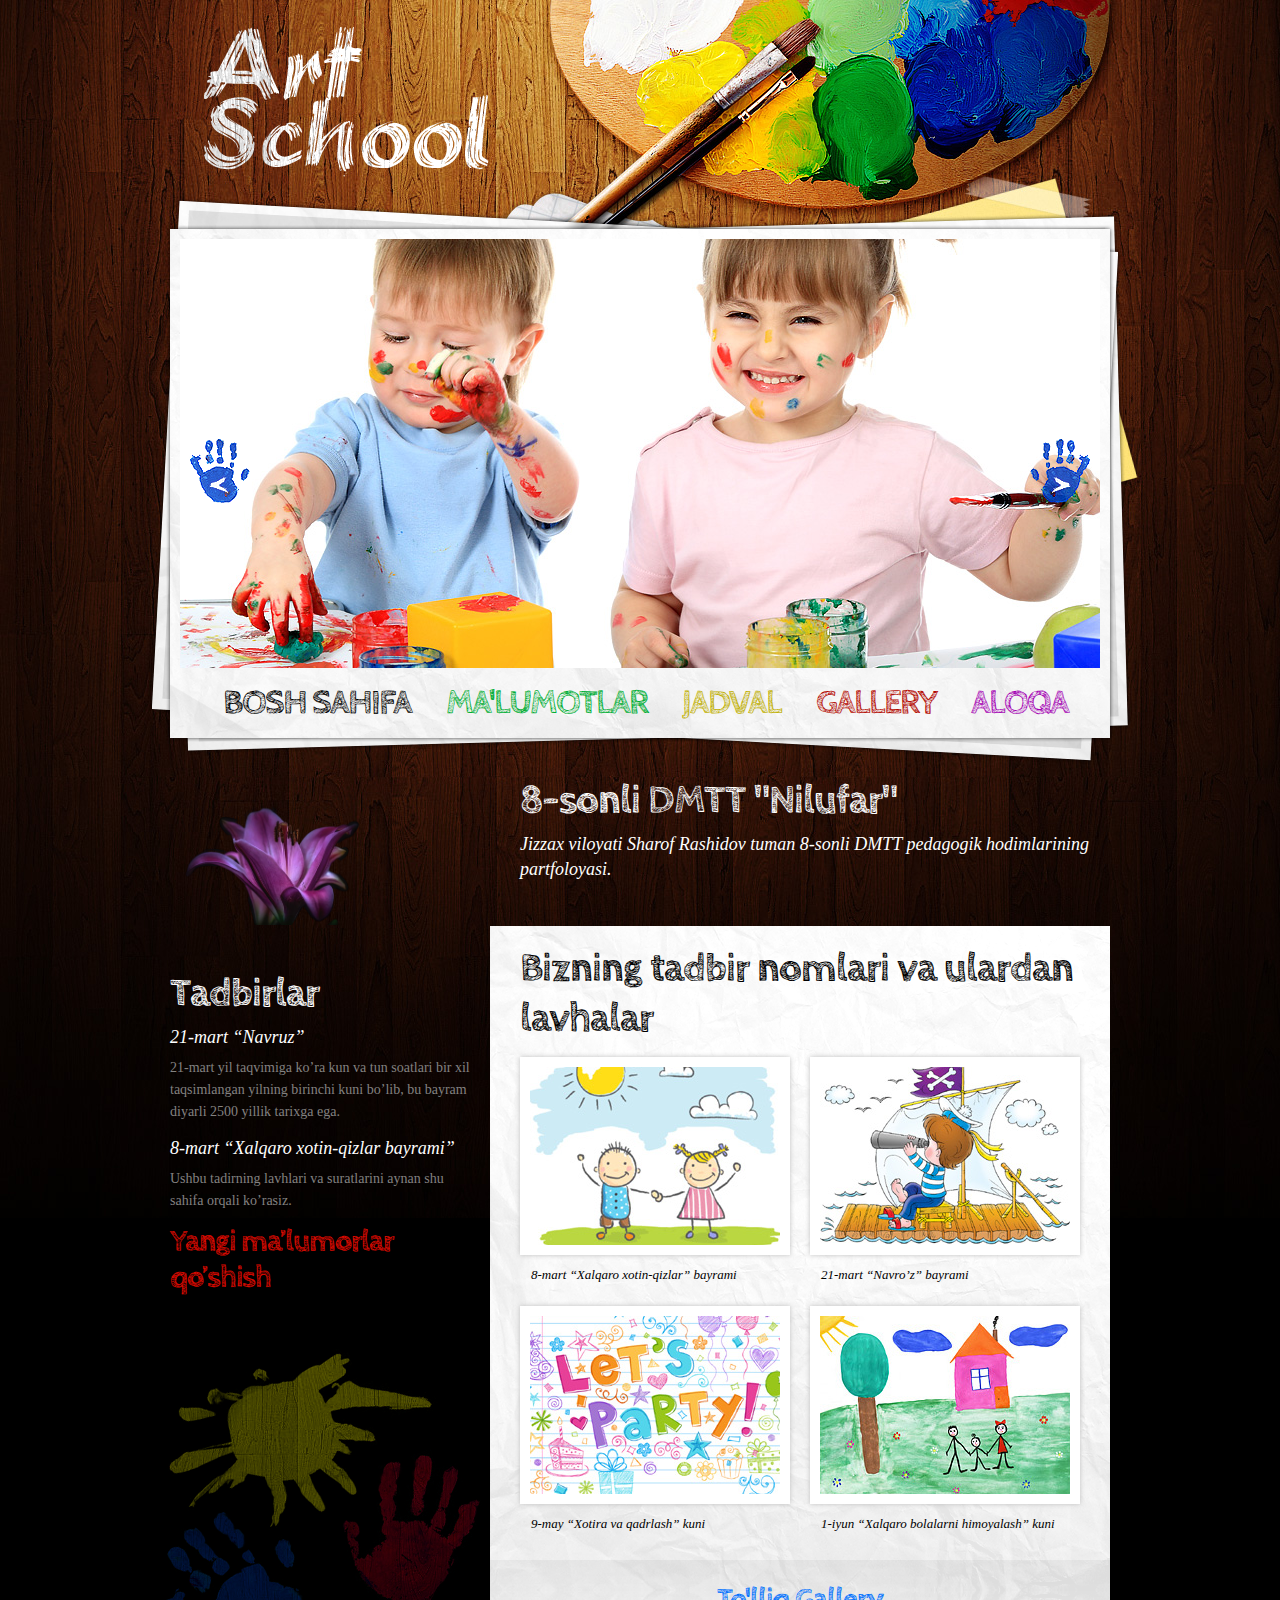
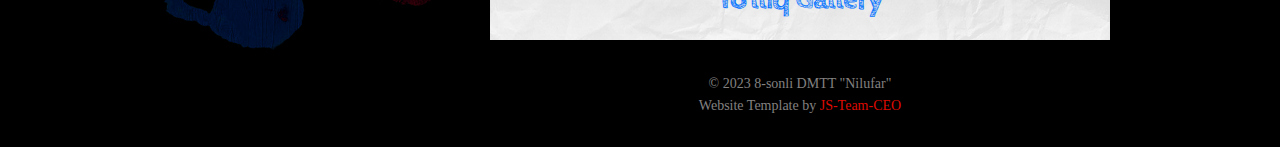
<file: index.html>
<!DOCTYPE html>
<html lang="en">
<head>
<title>Art School</title>
<meta charset="utf-8">
<link rel="stylesheet" type="text/css" media="screen" href="css/reset.css">
<link rel="stylesheet" type="text/css" media="screen" href="css/style.css">
<link rel="stylesheet" type="text/css" media="screen" href="css/grid_12.css">
<link rel="stylesheet" type="text/css" media="screen" href="css/slider.css">
<link href='http://fonts.googleapis.com/css?family=Cabin+Sketch:400,700' rel='stylesheet' type='text/css'>
<script src="js/jquery-1.7.min.js"></script>
<script src="js/jquery.easing.1.3.js"></script>
<script src="js/tms-0.4.1.js"></script>
<script>
$(document)
    .ready(function () {
    $('.slider')
        ._TMS({
        show: 0,
        pauseOnHover: true,
        prevBu: '.prev',
        nextBu: '.next',
        playBu: false,
        duration: 800,
        preset: 'fade',
        pagination: true,
        pagNums: false,
        slideshow: 7000,
        numStatus: false,
        banners: false,
        waitBannerAnimation: false,
        progressBar: false
    })
});
</script>
<!--[if lt IE 9]>
<script src="js/html5.js"></script>
<link rel="stylesheet" type="text/css" media="screen" href="css/ie.css">
<![endif]-->
</head>
<body>
<div class="main">
  <!--==============================header=================================-->
  <header>
    <h1><a href="index.html"><img src="images/logo.png" alt=""></a></h1>
    <nav>
      <div id="slide">
        <div class="slider">
          <ul class="items">
            <li><img src="images/slider-1.jpg" alt=""></li>
            <li><img src="images/slider-2.jpg" alt=""></li>
            <li><img src="images/slider-3.jpg" alt=""></li>
          </ul>
        </div>
        <a href="#" class="prev"></a><a href="#" class="next"></a> </div>
      <ul class="menu">
        <li class="current"><a href="index.html" class="clr-1">Bosh sahifa</a></li>
        <li><a href="about.html" class="clr-2">Ma'lumotlar</a></li>
        <li><a href="schedule.html" class="clr-3">Jadval</a></li>
        <li><a href="gallery.html" class="clr-4">Gallery</a></li>
        <li><a href="contacts.html" class="clr-5">Aloqa</a></li>
      </ul>
    </nav>
  </header>
  <!--==============================content================================-->
  <section id="content">
    <div class="container_12">
      <div class="grid_4 bot-1">
        <div class="art"></div>
        <h2 class="top-1 p2">Tadbirlar</h2>
        <p class="text-1 p3">21-mart “Navruz” </p>
        <p>21-mart yil taqvimiga ko’ra kun va tun soatlari bir xil taqsimlangan yilning birinchi kuni bo’lib, bu bayram diyarli 2500 yillik tarixga ega. <br>
         </p>
        <p class="text-1 top-2 p3">8-mart “Xalqaro xotin-qizlar bayrami”</p>
        <p>Ushbu tadirning lavhlari va suratlarini aynan shu sahifa orqali ko’rasiz. <br>
          </p>
        <a href="#" class="link-1 top-3">Yangi ma’lumorlar qo’shish  </a> </div>
      <div class="grid_8">
        <div class="pad-1">
          <h2 class="p2">8-sonli DMTT "Nilufar"</h2>
          <p class="text-1">Jizzax viloyati Sharof Rashidov tuman 8-sonli DMTT pedagogik hodimlarining partfoloyasi.</p>
        </div>
        <div class="block-1">
          <div class="block-1-shadow">
            <h2 class="clr-6 p4">Bizning tadbir nomlari va ulardan lavhalar</h2>
            <div class="box-1"> <a href="#" class="img-border"><img src="images/img1.jpg" alt=""></a>
              <p class="text-2">8-mart “Xalqaro xotin-qizlar” bayrami</p>
            </div>
            <div class="box-1 last"> <a href="#" class="img-border"><img src="images/img2.jpg" alt=""></a>
              <p class="text-2">21-mart “Navro’z” bayrami</p>
            </div>
            <div class="clear p5"></div>
            <div class="box-1"> <a href="#" class="img-border"><img src="images/img3.jpg" alt=""></a>
              <p class="text-2">9-may “Xotira va qadrlash” kuni</p>
            </div>
            <div class="box-1 last"> <a href="#" class="img-border"><img src="images/img4.jpg" alt=""></a>
              <p class="text-2">1-iyun “Xalqaro bolalarni himoyalash” kuni</p>
            </div>
            <div class="clear"></div>
            <div class="pad-2"> <a href="#" class="link-2">To'lliq Gallery</a> </div>
          </div>
        </div>
        <!--==============================footer=================================-->
        <footer>
          <p>© 2023 8-sonli DMTT "Nilufar"</p>
          <p>Website Template by <a target="_blank" href="https://t.me/TheEnd_04" class="link">JS-Team-CEO</a></p>
        </footer>
      </div>
      <div class="clear"></div>
    </div>
  </section>
</div>
</body>
</html>
</file>
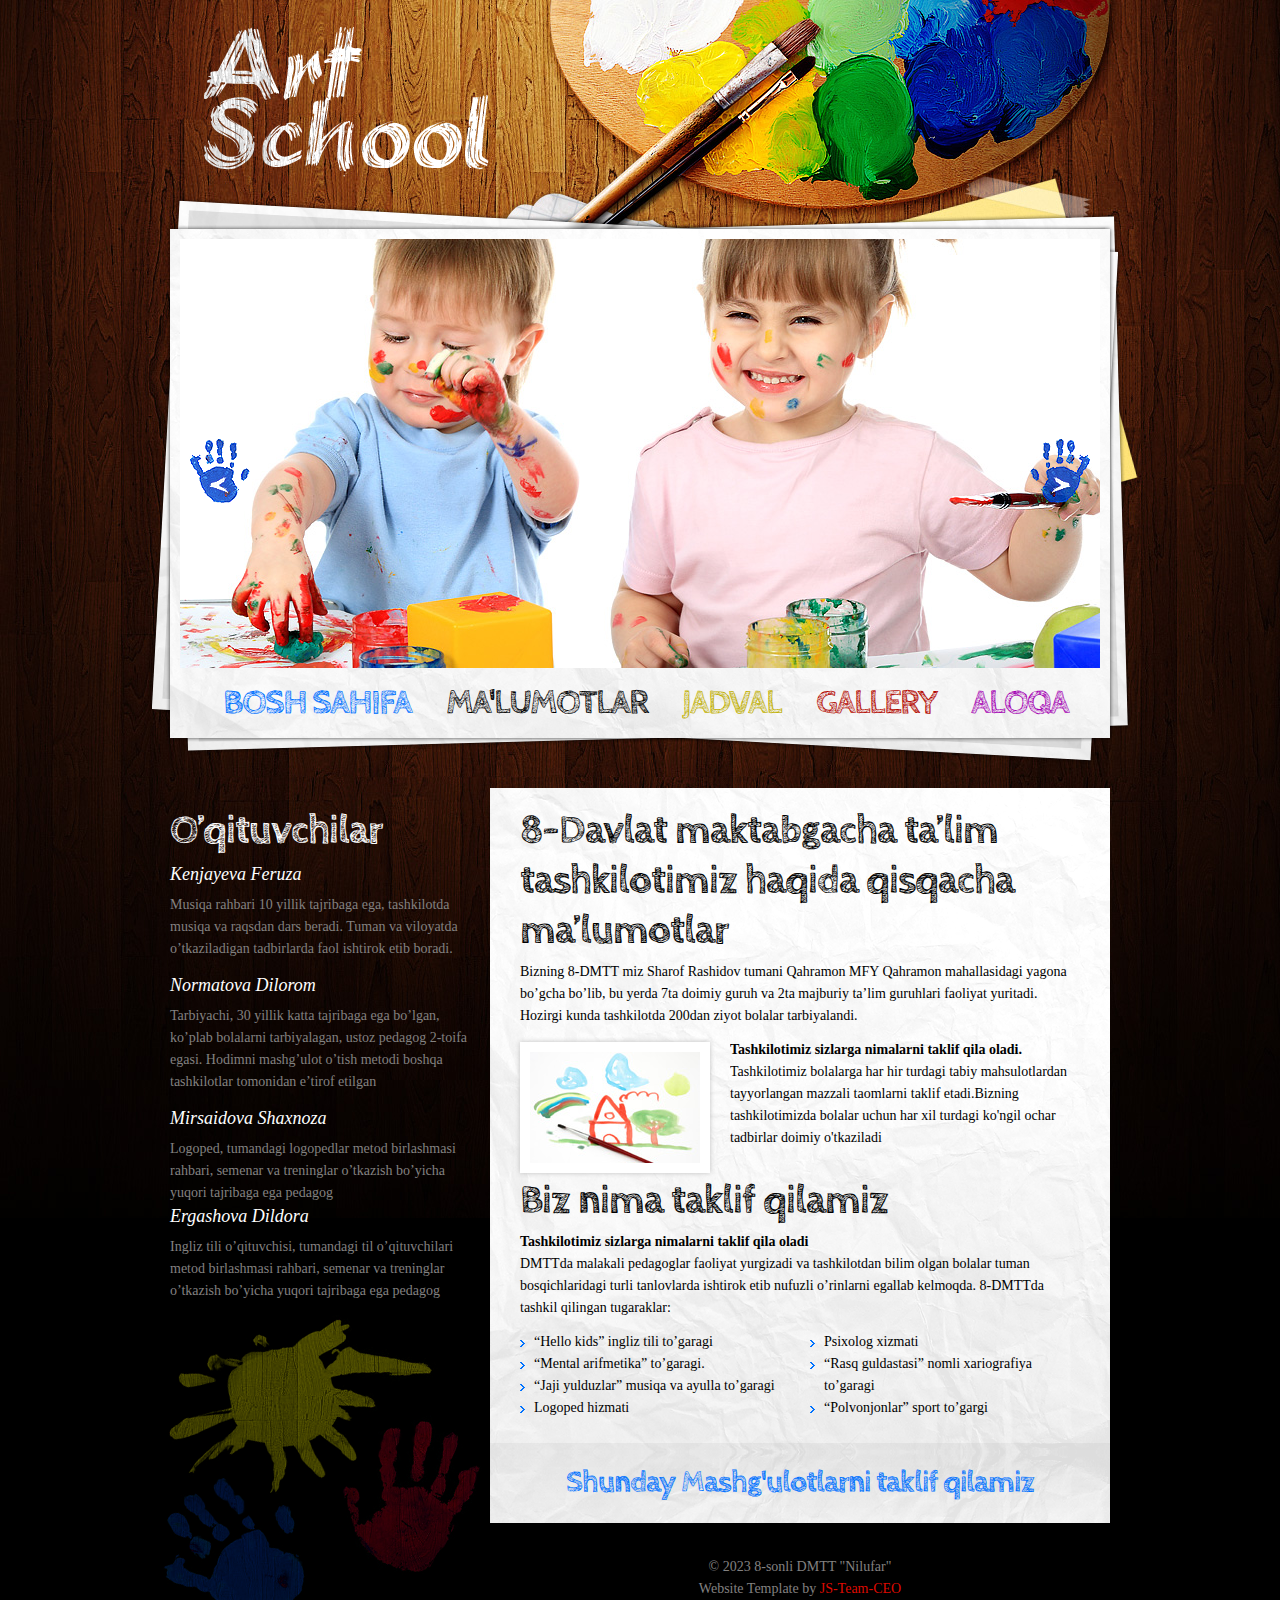
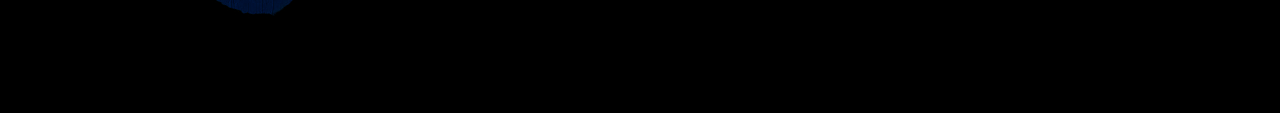
<file: about.html>
<!DOCTYPE html>
<html lang="en">
<head>
<title>Art School | About</title>
<meta charset="utf-8">
<link rel="stylesheet" type="text/css" media="screen" href="css/reset.css">
<link rel="stylesheet" type="text/css" media="screen" href="css/style.css">
<link rel="stylesheet" type="text/css" media="screen" href="css/grid_12.css">
<link rel="stylesheet" type="text/css" media="screen" href="css/slider.css">
<link href='http://fonts.googleapis.com/css?family=Cabin+Sketch:400,700' rel='stylesheet' type='text/css'>
<script src="js/jquery-1.7.min.js"></script>
<script src="js/jquery.easing.1.3.js"></script>
<script src="js/tms-0.4.1.js"></script>
<script>
$(document)
    .ready(function () {
    $('.slider')
        ._TMS({
        show: 0,
        pauseOnHover: true,
        prevBu: '.prev',
        nextBu: '.next',
        playBu: false,
        duration: 800,
        preset: 'fade',
        pagination: true,
        pagNums: false,
        slideshow: 7000,
        numStatus: false,
        banners: false,
        waitBannerAnimation: false,
        progressBar: false
    })
});
</script>
<!--[if lt IE 9]>
<script src="js/html5.js"></script>
<link rel="stylesheet" type="text/css" media="screen" href="css/ie.css">
<![endif]-->
</head>
<body>
<div class="main">
  <!--==============================header=================================-->
  <header>
    <h1><a href="index.html"><img src="images/logo.png" alt=""></a></h1>
    <nav>
      <div id="slide">
        <div class="slider">
          <ul class="items">
            <li><img src="images/slider-1.jpg" alt=""></li>
            <li><img src="images/slider-2.jpg" alt=""></li>
            <li><img src="images/slider-3.jpg" alt=""></li>
          </ul>
        </div>
        <a href="#" class="prev"></a><a href="#" class="next"></a> </div>
      <ul class="menu">
        <li><a href="index.html" class="clr-1">Bosh sahifa</a></li>
        <li class="current"><a href="about.html" class="clr-2">Ma'lumotlar</a></li>
        <li><a href="schedule.html" class="clr-3">Jadval</a></li>
        <li><a href="gallery.html" class="clr-4">Gallery</a></li>
        <li><a href="contacts.html" class="clr-5">Aloqa</a></li>
      </ul>
    </nav>
  </header>
  <!--==============================content================================-->
  <section id="content">
    <div class="container_12">
      <div class="grid_4 bot-1">
        <h2 class="top-6 p2">O’qituvchilar</h2>
        <p class="text-1 p3">Kenjayeva Feruza</p>
        <p>Musiqa rahbari 10 yillik tajribaga ega, tashkilotda musiqa va raqsdan dars beradi. Tuman va viloyatda o’tkaziladigan tadbirlarda faol ishtirok etib boradi. </p>
        <p class="text-1 top-2 p3">Normatova Dilorom</p>
        <p>Tarbiyachi, 30 yillik katta tajribaga ega bo’lgan, ko’plab bolalarni tarbiyalagan, ustoz pedagog 2-toifa egasi. Hodimni mashg’ulot o’tish metodi boshqa tashkilotlar tomonidan e’tirof etilgan </p>
        <p class="text-1 top-2 p3">Mirsaidova Shaxnoza </p>
        <p>Logoped, tumandagi logopedlar metod birlashmasi rahbari, semenar va treninglar o’tkazish bo’yicha yuqori tajribaga ega pedagog </p>
        <p class="text-1 p3">Ergashova Dildora</p>
        <p>Ingliz tili o’qituvchisi,  tumandagi til o’qituvchilari metod birlashmasi rahbari, semenar va treninglar o’tkazish bo’yicha yuqori tajribaga ega pedagog</p>
      </div>
      <div class="grid_8">
        <div class="block-1 top-5">
          <div class="block-1-shadow">
            <h2 class="clr-6 p6">8-Davlat maktabgacha ta’lim tashkilotimiz haqida qisqacha ma’lumotlar </h2>
            <p class="clr-6"><strong> </strong></p>
            <p class="clr-6">Bizning 8-DMTT miz Sharof Rashidov tumani Qahramon MFY Qahramon mahallasidagi yagona bo’gcha bo’lib, bu yerda 7ta doimiy guruh va 2ta majburiy ta’lim guruhlari faoliyat yuritadi. Hozirgi kunda tashkilotda 200dan ziyot bolalar tarbiyalandi.</p>
            <div class="pad-3"> <img src="images/page2-img1.jpg" alt="" class="img-border img-indent">
              <div class="extra-wrap clr-6">
                <p><strong>Tashkilotimiz sizlarga nimalarni taklif qila oladi.</strong></p>
                <p>Tashkilotimiz bolalarga har hir turdagi tabiy mahsulotlardan tayyorlangan mazzali taomlarni taklif etadi.Bizning tashkilotimizda bolalar uchun har xil turdagi ko'ngil ochar tadbirlar doimiy o'tkaziladi </p>
              </div>
            </div>
            <h2 class="clr-6 p6">Biz nima taklif qilamiz</h2>
            <p class="clr-6"><strong>Tashkilotimiz sizlarga nimalarni taklif qila oladi</strong></p>
            <p class="clr-6">DMTTda malakali pedagoglar faoliyat yurgizadi va tashkilotdan bilim olgan bolalar tuman bosqichlaridagi turli tanlovlarda ishtirok etib nufuzli o’rinlarni egallab kelmoqda. 8-DMTTda tashkil qilingan tugaraklar:</p>
            <div class="lists">
              <ul class="list-2">
                <li><a href="#">	“Hello kids” ingliz tili to’garagi</a></li>
                <li><a href="#">	“Mental arifmetika” to’garagi.</a></li>
                <li><a href="#">	“Jaji yulduzlar” musiqa va ayulla to’garagi</a></li>
                <li><a href="#">Logoped hizmati</a></li>
              </ul>
              <ul class="list-2 last">
                <li><a href="#">Psixolog xizmati</a></li>
                <li><a href="#">“Rasq guldastasi” nomli xariografiya to’garagi</a></li>
                <li><a href="#">	“Polvonjonlar” sport to’gargi</a></li>

              </ul>
            </div>
            <div class="pad-2"> <a href="#" class="link-2">Shunday Mashg'ulotlarni taklif qilamiz</a> </div>
          </div>
        </div>
        <!--==============================footer=================================-->
        <footer>
          <p>© 2023 8-sonli DMTT "Nilufar"</p>
          <p>Website Template by <a target="_blank" href="https://t.me/TheEnd_04" class="link">JS-Team-CEO</a></p>
        </footer>
      </div>
      <div class="clear"></div>
    </div>
  </section>
</div>
</body>
</html>
</file>
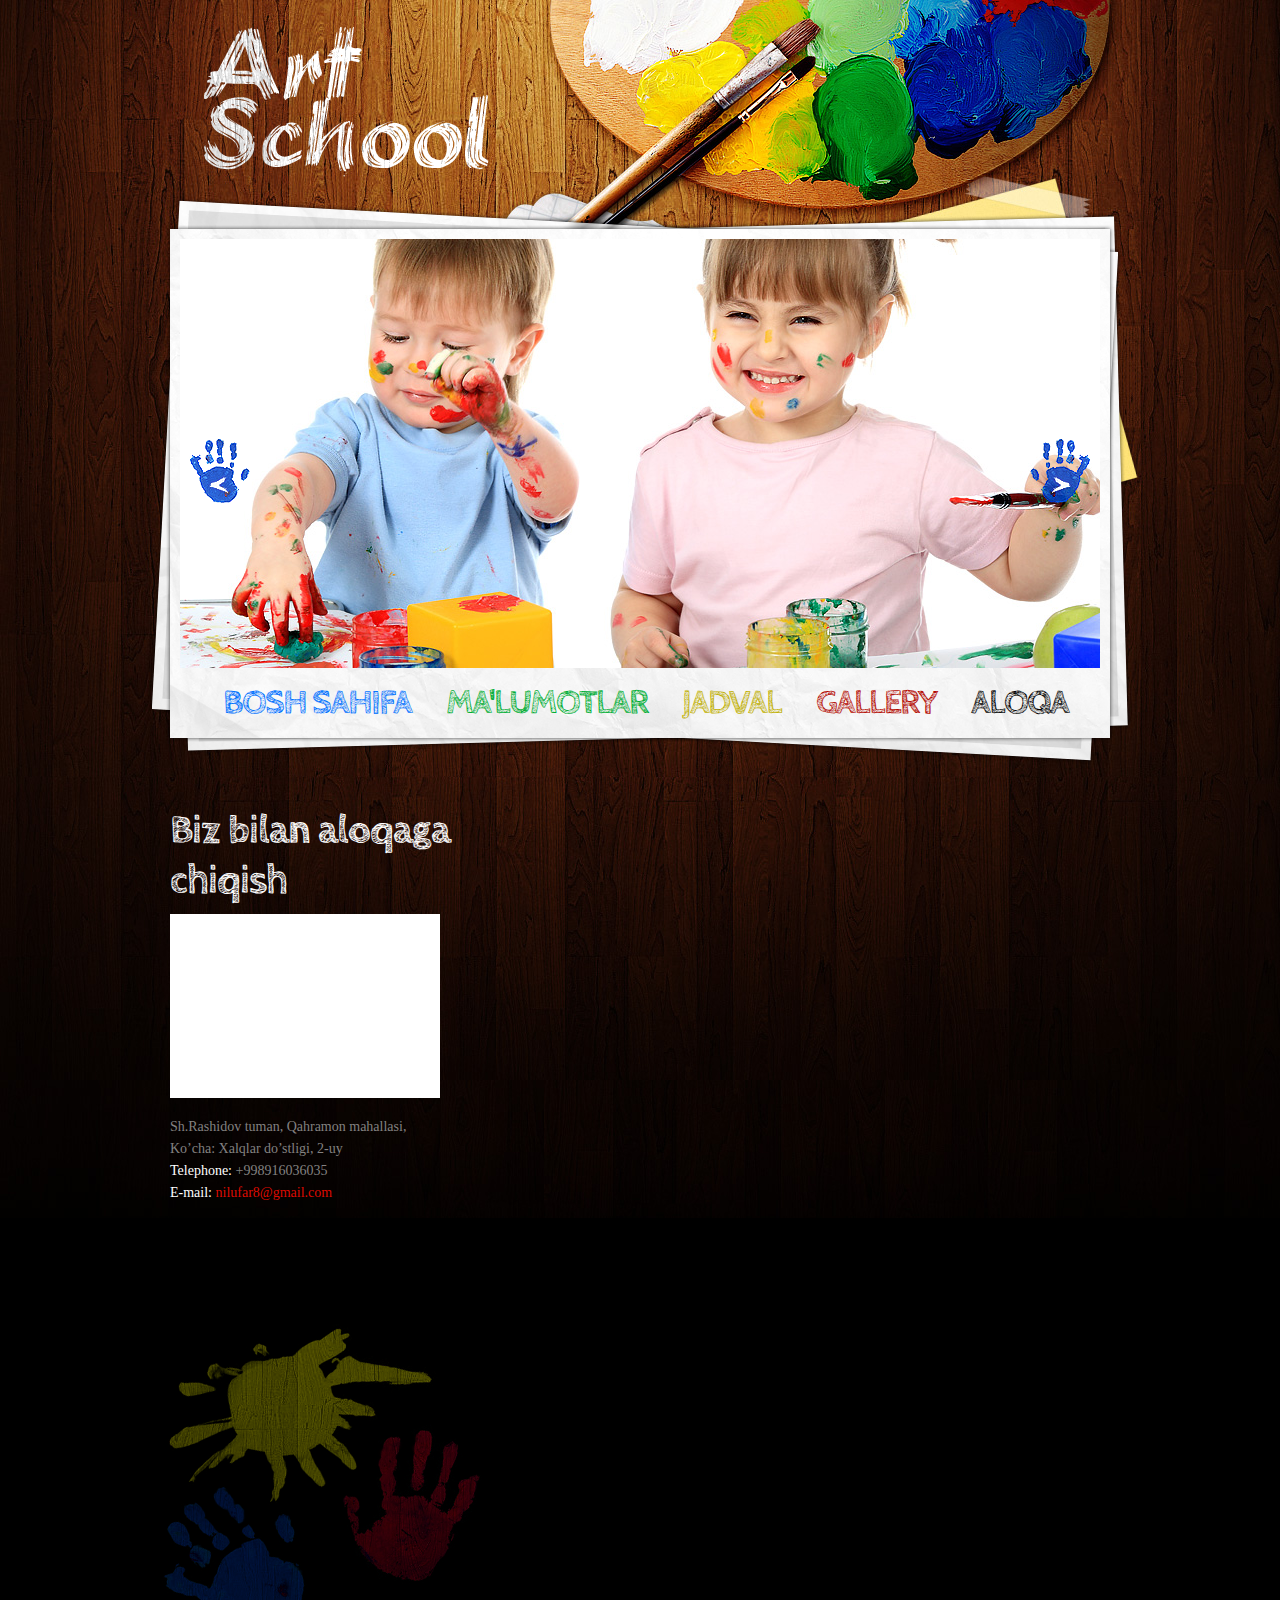
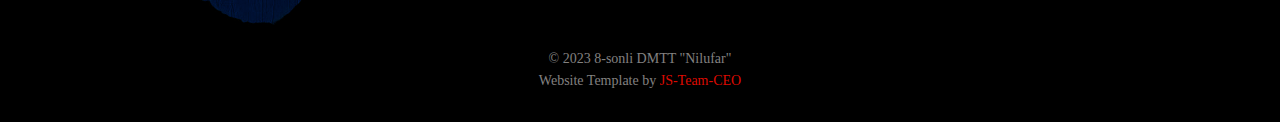
<file: contacts.html>
<!DOCTYPE html>
<html lang="en">
<head>
<title>Art School | Contacts</title>
<meta charset="utf-8">
<link rel="stylesheet" type="text/css" media="screen" href="css/reset.css">
<link rel="stylesheet" type="text/css" media="screen" href="css/style.css">
<link rel="stylesheet" type="text/css" media="screen" href="css/grid_12.css">
<link rel="stylesheet" type="text/css" media="screen" href="css/slider.css">
<link href='http://fonts.googleapis.com/css?family=Cabin+Sketch:400,700' rel='stylesheet' type='text/css'>
<script src="js/jquery-1.7.min.js"></script>
<script src="js/jquery.easing.1.3.js"></script>
<script src="js/tms-0.4.1.js"></script>
<script>
$(document)
    .ready(function () {
    $('.slider')
        ._TMS({
        show: 0,
        pauseOnHover: true,
        prevBu: '.prev',
        nextBu: '.next',
        playBu: false,
        duration: 800,
        preset: 'fade',
        pagination: true,
        pagNums: false,
        slideshow: 7000,
        numStatus: false,
        banners: false,
        waitBannerAnimation: false,
        progressBar: false
    })
});
</script>
<!--[if lt IE 9]>
<script src="js/html5.js"></script>
<link rel="stylesheet" type="text/css" media="screen" href="css/ie.css">
<![endif]-->
</head>
<body>
<div class="main">
  <!--==============================header=================================-->
  <header>
    <h1><a href="index.html"><img src="images/logo.png" alt=""></a></h1>
    <nav>
      <div id="slide">
        <div class="slider">
          <ul class="items">
            <li><img src="images/slider-1.jpg" alt=""></li>
            <li><img src="images/slider-2.jpg" alt=""></li>
            <li><img src="images/slider-3.jpg" alt=""></li>
          </ul>
        </div>
        <a href="#" class="prev"></a><a href="#" class="next"></a> </div>
      <ul class="menu">
        <li><a href="index.html" class="clr-1">Bosh sahifa</a></li>
        <li><a href="about.html" class="clr-2">Ma'lumotlar</a></li>
        <li><a href="schedule.html" class="clr-3">Jadval</a></li>
        <li><a href="gallery.html" class="clr-4">Gallery</a></li>
        <li class="current"><a href="contacts.html" class="clr-5">Aloqa</a></li>
      </ul>
    </nav>
  </header>
  <!--==============================content================================-->
  <section id="content">
    <div class="container_12">
      <div class="grid_4 bot-1">
        <h2 class="top-6">Biz bilan aloqaga chiqish</h2>
        <div class="map">
          <iframe src="https://www.google.com/maps/embed?pb=!1m13!1m8!1m3!1d6096.792705192438!2d67.86943515433181!3d40.17799196949341!3m2!1i1024!2i768!4f13.1!3m2!1m1!2zNDDCsDEwJzQ3LjUiTiA2N8KwNTInMDYuMSJF!5e0!3m2!1sru!2s!4v1677405890913!5m2!1sru!2s" width="600" height="450" style="border:0;" allowfullscreen="" loading="lazy" referrerpolicy="no-referrer-when-downgrade"></iframe>
        </div>
        <dl>
          <dt>Sh.Rashidov tuman, Qahramon mahallasi, <br>
            Ko’cha: Xalqlar do’stligi, 2-uy</dt>
          <dd><span>Telephone: </span>+998916036035</dd>
          <dd><span>E-mail: </span><a href="#" class="link"> nilufar8@gmail.com</a></dd>
        </dl>
      </div>
    
        <!--==============================footer=================================-->
        <footer>
          <p>© 2023 8-sonli DMTT "Nilufar"</p>
          <p>Website Template by <a target="_blank" href="https://t.me/TheEnd_04" class="link">JS-Team-CEO</a></p>
        </footer>
      </div>
      <div class="clear"></div>
    </div>
  </section>
</div>
</body>
</html>
</file>
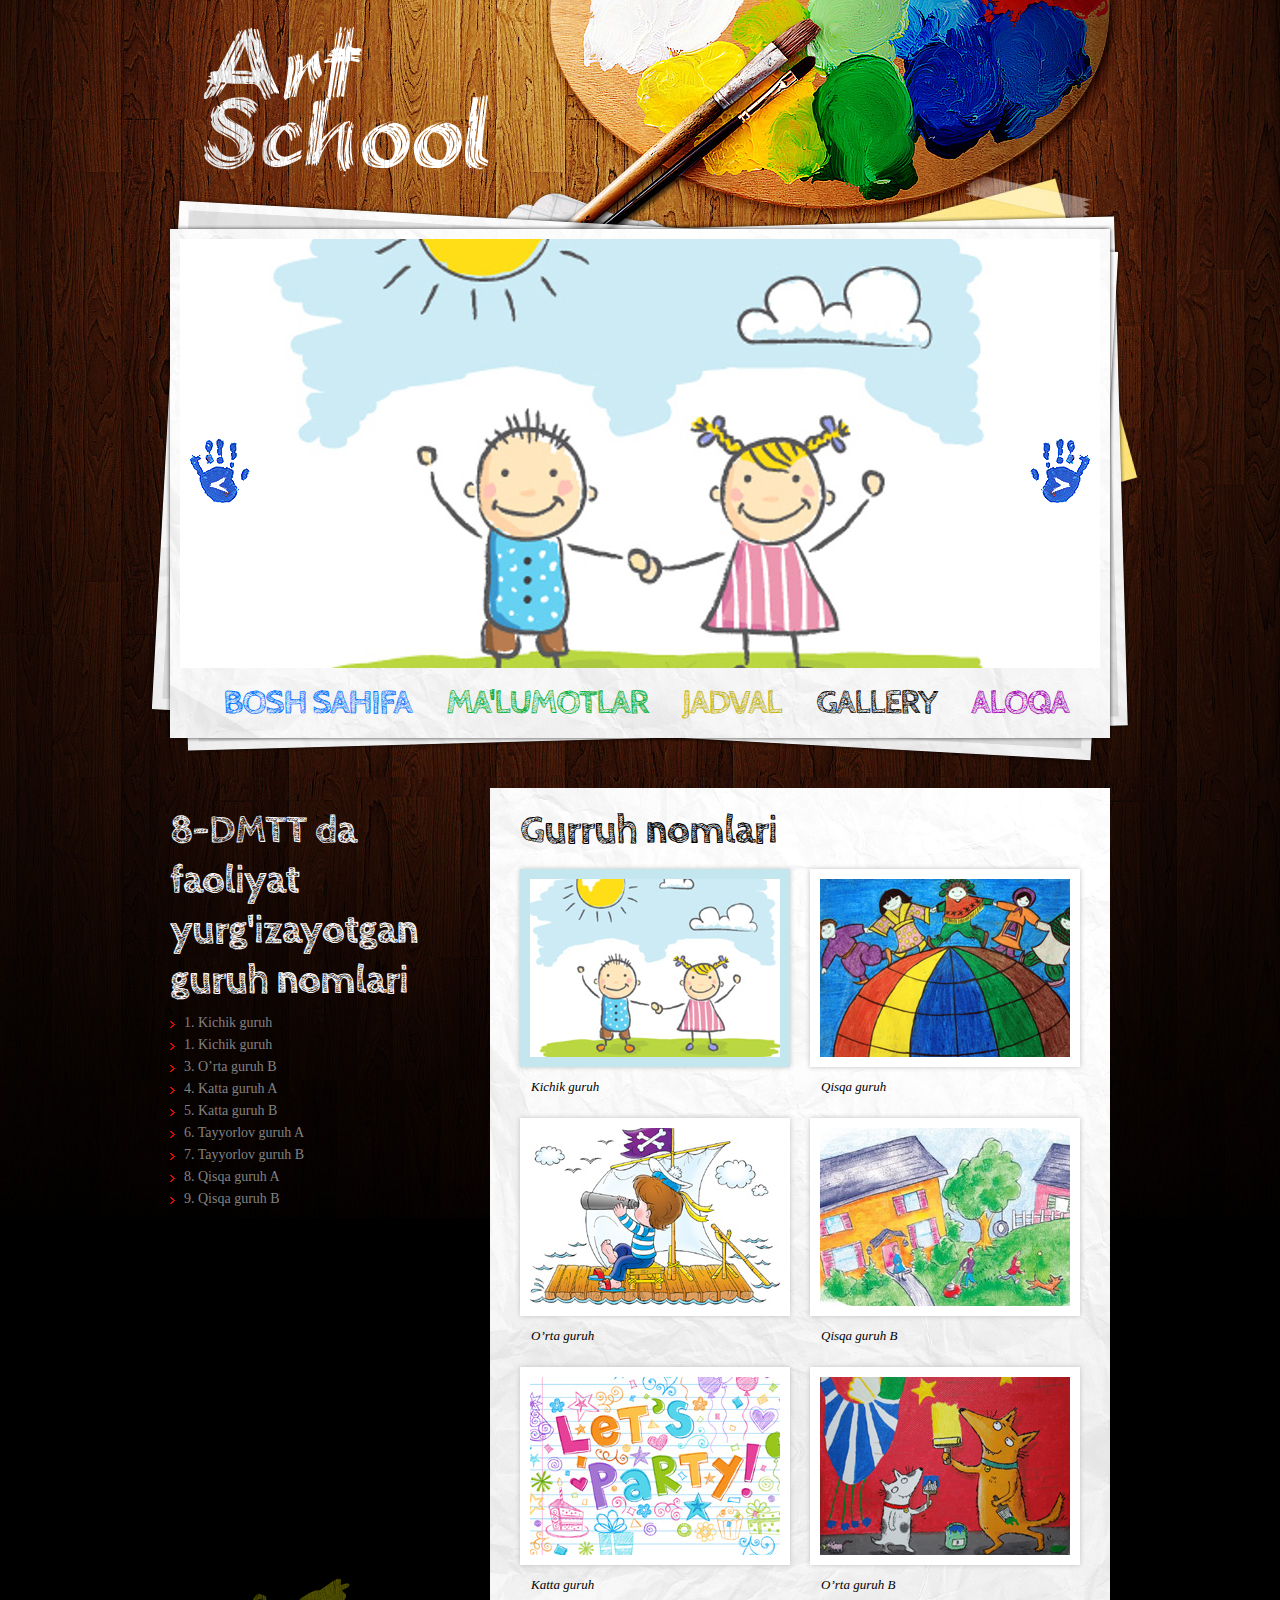
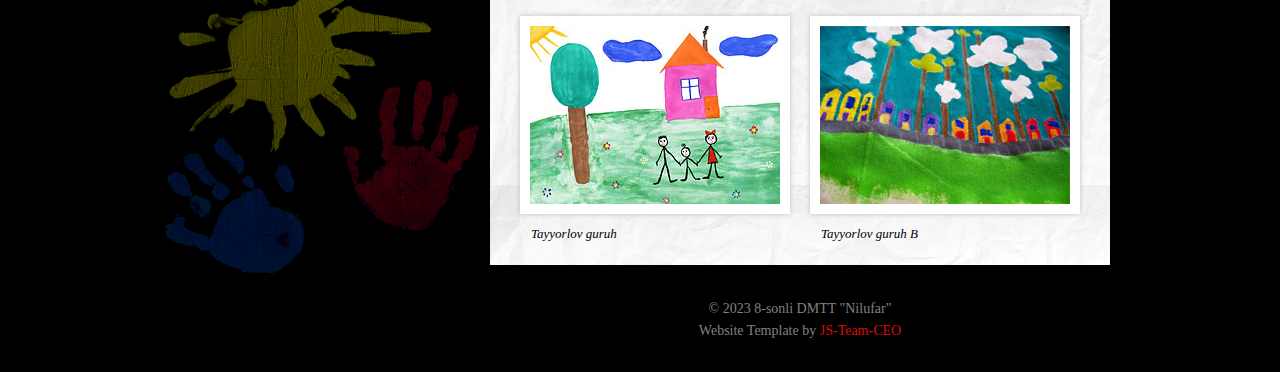
<file: gallery.html>
<!DOCTYPE html>
<html lang="en">
<head>
<title>Art School | Gallery</title>
<meta charset="utf-8">
<link rel="stylesheet" type="text/css" media="screen" href="css/reset.css">
<link rel="stylesheet" type="text/css" media="screen" href="css/style.css">
<link rel="stylesheet" type="text/css" media="screen" href="css/grid_12.css">
<link rel="stylesheet" type="text/css" media="screen" href="css/demo.css">
<link href='http://fonts.googleapis.com/css?family=Cabin+Sketch:400,700' rel='stylesheet' type='text/css'>
<script src="js/jquery-1.7.min.js"></script>
<script src="js/jquery.easing.1.3.js"></script>
<script src="js/uCarousel.js"></script>
<script src="js/tms-0.4.1.js"></script>
<script>
$(document)
    .ready(function () {
    $('.gallery')
        ._TMS({
        show: 0,
        pauseOnHover: true,
        prevBu: '.prev',
        nextBu: '.next',
        playBu: '.play',
        duration: 700,
        preset: 'fade',
        pagination: $('.img-pags')
            .uCarousel({
            show: 2,
            shift: 0,
            rows: 4
        }),
        pagNums: false,
        slideshow: 7000,
        numStatus: true,
        banners: false,
        waitBannerAnimation: false,
        progressBar: false
    })
})
</script>
<!--[if lt IE 9]>
<script src="js/html5.js"></script>
<link rel="stylesheet" type="text/css" media="screen" href="css/ie.css">
<![endif]-->
</head>
<body>
<div class="main">
  <!--==============================header=================================-->
  <header>
    <h1><a href="index.html"><img src="images/logo.png" alt=""></a></h1>
    <nav>
      <div id="slide">
        <div class="gallery">
          <ul class="items">
            <li><img src="images/gallery-big-1.jpg" alt=""></li>
            <li><img src="images/gallery-big-2.jpg" alt=""></li>
            <li><img src="images/gallery-big-3.jpg" alt=""></li>
            <li><img src="images/gallery-big-4.jpg" alt=""></li>
            <li><img src="images/gallery-big-5.jpg" alt=""></li>
            <li><img src="images/gallery-big-6.jpg" alt=""></li>
            <li><img src="images/gallery-big-7.jpg" alt=""></li>
            <li><img src="images/gallery-big-8.jpg" alt=""></li>
          </ul>
        </div>
        <a href="#" class="prev"></a><a href="#" class="next"></a> </div>
      <ul class="menu">
        <li><a href="index.html" class="clr-1">Bosh sahifa</a></li>
        <li><a href="about.html" class="clr-2">Ma'lumotlar</a></li>
        <li><a href="schedule.html" class="clr-3">Jadval</a></li>
        <li class="current"><a href="gallery.html" class="clr-4">Gallery</a></li>
        <li><a href="contacts.html" class="clr-5">Aloqa</a></li>
      </ul>
    </nav>
  </header>
  <!--==============================content================================-->
  <section id="content">
    <div class="container_12">
      <div class="grid_4 bot-1">
        <h2 class="top-6 p2"> 8-DMTT da faoliyat yurg'izayotgan guruh nomlari</h2>
        <ul class="list-1">
          <li><a href="#">1.	Kichik guruh</a></li>
          <li><a href="#">1.	Kichik guruh</a></li>
          <li><a href="#">3.	O’rta guruh B</a></li>
          <li><a href="#">4.	Katta guruh A</a></li>
          <li><a href="#">5.	Katta guruh B</a></li>
          <li><a href="#">6.	Tayyorlov guruh A</a></li>
          <li><a href="#">7.	Tayyorlov guruh B</a></li>
          <li><a href="#">8.	Qisqa guruh A</a></li>
          <li><a href="#">9.	Qisqa guruh B</a></li>

        </ul>
      </div>
      <div class="grid_8">
        <div class="block-1 top-5">
          <div class="block-1-shadow">
            <h2 class="clr-6 p4">Gurruh nomlari</h2>
            <div class="pag">
              <div class="img-pags">
                <ul>
                  <li><a href="#"><span><img src="images/gallery-1.jpg" alt="" class="img-border"> <strong class="text-2">Kichik guruh</strong></span></a></li>
                  <li><a href="#"><span><img src="images/gallery-2.jpg" alt="" class="img-border"> <strong class="text-2">O’rta guruh </strong></span></a></li>
                  <li><a href="#"><span><img src="images/gallery-3.jpg" alt="" class="img-border"> <strong class="text-2">Katta guruh </strong></span></a></li>
                  <li><a href="#"><span><img src="images/gallery-4.jpg" alt="" class="img-border"> <strong class="text-2">Tayyorlov guruh </strong></span></a></li>
                  <li><a href="#"><span><img src="images/gallery-5.jpg" alt="" class="img-border"> <strong class="text-2">Qisqa guruh</strong></span></a></li>
                  <li><a href="#"><span><img src="images/gallery-6.jpg" alt="" class="img-border"> <strong class="text-2">Qisqa guruh B</strong></span></a></li>
                  <li><a href="#"><span><img src="images/gallery-7.jpg" alt="" class="img-border"> <strong class="text-2">O’rta guruh B</strong></span></a></li>
                  <li><a href="#"><span><img src="images/gallery-8.jpg" alt="" class="img-border"> <strong class="text-2">Tayyorlov guruh B</strong></span></a></li>
                </ul>
              </div>
            </div>
            <div class="clear"></div>
            <!-- <div class="pad-2"> <a href="#" class="link-2">Full Gallery</a> </div> -->
          </div>
        </div>
        <!--==============================footer=================================-->
        <footer>
          <p>© 2023 8-sonli DMTT "Nilufar"</p>
          <p>Website Template by <a target="_blank" href="https://t.me/TheEnd_04" class="link">JS-Team-CEO</a></p>
        </footer>
      </div>
      <div class="clear"></div>
    </div>
  </section>
</div>
</body>
</html>
</file>
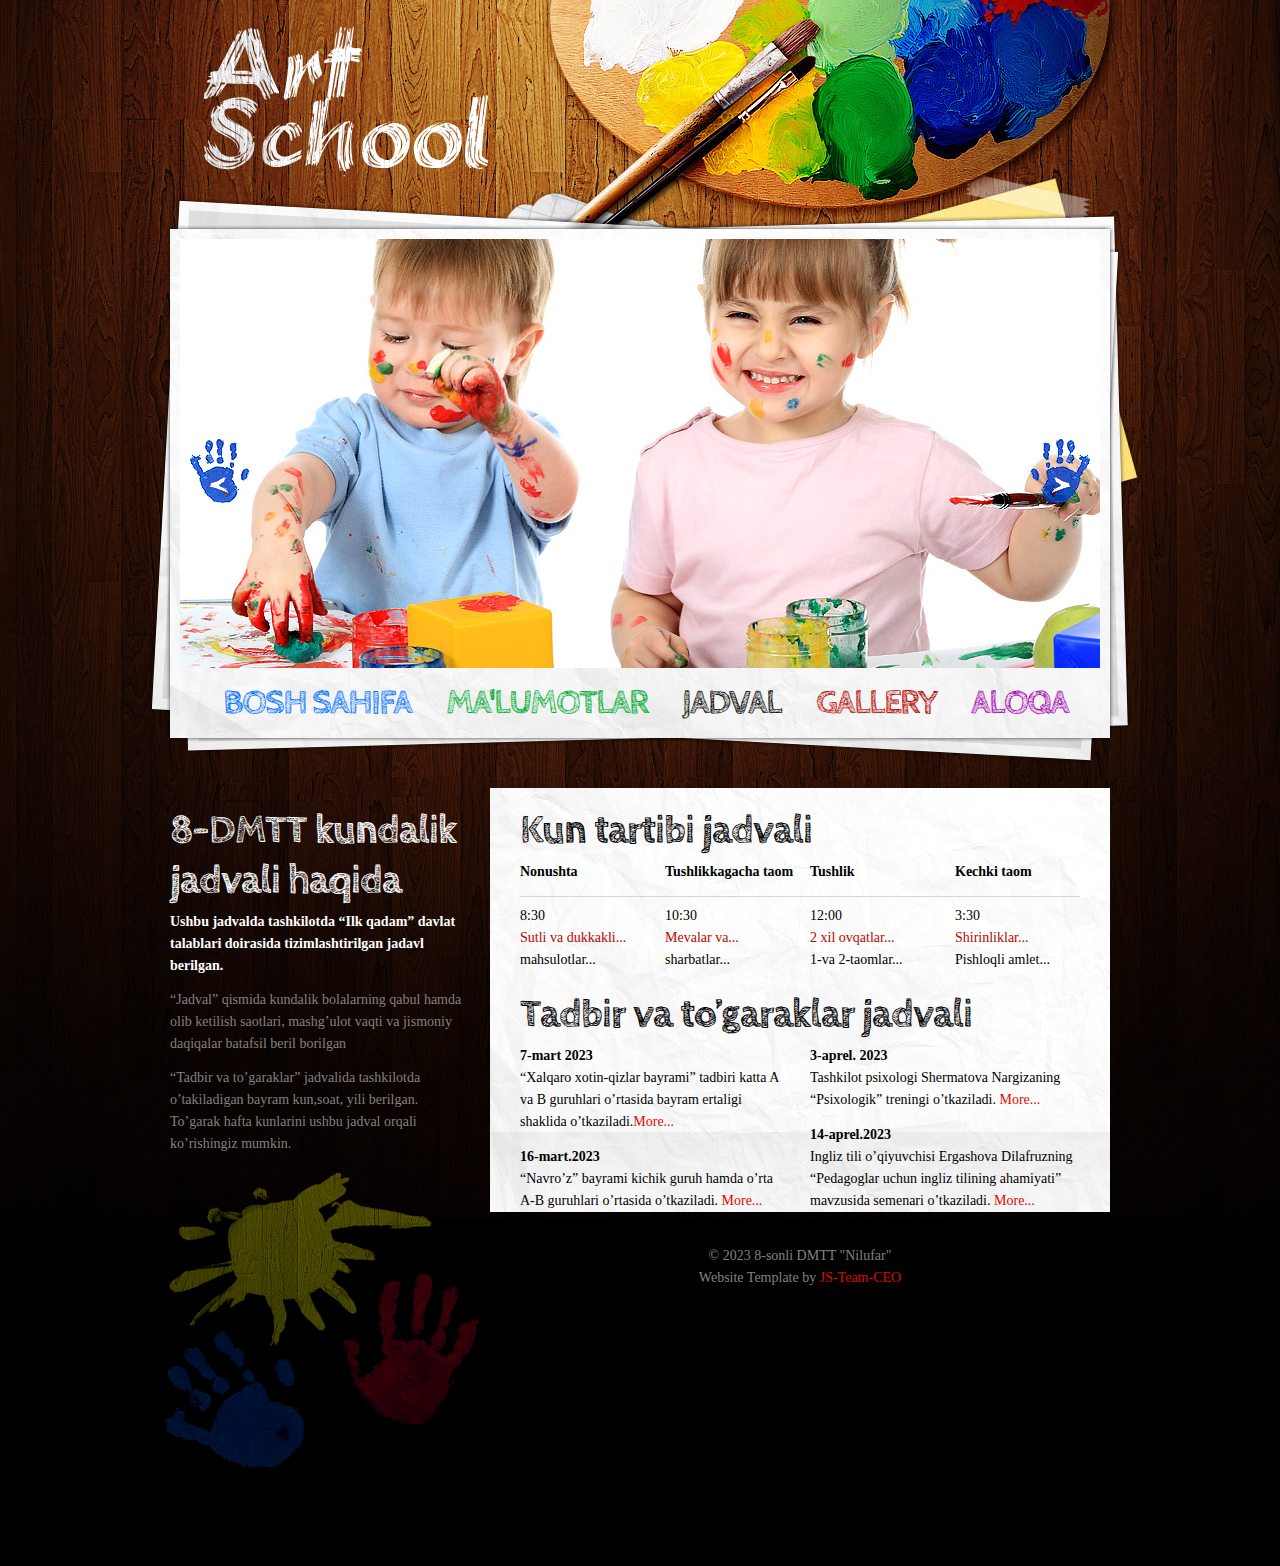
<file: schedule.html>
<!DOCTYPE html>
<html lang="en">
<head>
<title>Art School | Schedule</title>
<meta charset="utf-8">
<link rel="stylesheet" type="text/css" media="screen" href="css/reset.css">
<link rel="stylesheet" type="text/css" media="screen" href="css/style.css">
<link rel="stylesheet" type="text/css" media="screen" href="css/grid_12.css">
<link rel="stylesheet" type="text/css" media="screen" href="css/slider.css">
<link href='http://fonts.googleapis.com/css?family=Cabin+Sketch:400,700' rel='stylesheet' type='text/css'>
<script src="js/jquery-1.7.min.js"></script>
<script src="js/jquery.easing.1.3.js"></script>
<script src="js/tms-0.4.1.js"></script>
<script>
$(document)
    .ready(function () {
    $('.slider')
        ._TMS({
        show: 0,
        pauseOnHover: true,
        prevBu: '.prev',
        nextBu: '.next',
        playBu: false,
        duration: 800,
        preset: 'fade',
        pagination: true,
        pagNums: false,
        slideshow: 7000,
        numStatus: false,
        banners: false,
        waitBannerAnimation: false,
        progressBar: false
    })
});
</script>
<!--[if lt IE 9]>
<script src="js/html5.js"></script>
<link rel="stylesheet" type="text/css" media="screen" href="css/ie.css">
<![endif]-->
</head>
<body>
<div class="main">
  <!--==============================header=================================-->
  <header>
    <h1><a href="index.html"><img src="images/logo.png" alt=""></a></h1>
    <nav>
      <div id="slide">
        <div class="slider">
          <ul class="items">
            <li><img src="images/slider-1.jpg" alt=""></li>
            <li><img src="images/slider-2.jpg" alt=""></li>
            <li><img src="images/slider-3.jpg" alt=""></li>
          </ul>
        </div>
        <a href="#" class="prev"></a><a href="#" class="next"></a> </div>
      <ul class="menu">
        <li><a href="index.html" class="clr-1">Bosh sahifa</a></li>
        <li><a href="about.html" class="clr-2">Ma'lumotlar</a></li>
        <li class="current"><a href="schedule.html" class="clr-3">Jadval</a></li>
        <li><a href="gallery.html" class="clr-4">Gallery</a></li>
        <li><a href="contacts.html" class="clr-5">Aloqa</a></li>
      </ul>
    </nav>
  </header>
  <!--==============================content================================-->
  <section id="content">
    <div class="container_12">
      <div class="grid_4 bot-1">
        <h2 class="top-6 p6">8-DMTT kundalik jadvali haqida </h2>
        <p class="clr-7 p7"><strong>Ushbu jadvalda tashkilotda “Ilk qadam” davlat talablari doirasida tizimlashtirilgan jadavl berilgan.</strong></p>
        <p class="p7">“Jadval” qismida kundalik bolalarning qabul hamda olib ketilish saotlari, mashg’ulot vaqti va jismoniy daqiqalar  batafsil beril borilgan</p>
        <p>“Tadbir va to’garaklar” jadvalida tashkilotda o’takiladigan bayram kun,soat, yili berilgan. To’garak hafta kunlarini ushbu jadval orqali ko’rishingiz mumkin. <br>

      </div>
      <div class="grid_8">
        <div class="block-1 top-5">
          <div class="block-1-shadow">
            <h2 class="clr-6 p6">Kun tartibi jadvali </h2>
            <table class="table">
              <tr class="nonushta" >
                <th class="nonushta">Nonushta</th>
                <th class="nonushta"> Tushlikkagacha taom</th>
                <th class="nonushta">Tushlik  </th>
                <th class="last nonushta">Kechki taom</th>
              </tr>
              <tr>
                <td><span>8:30</span><span class="clr-4">Sutli va dukkakli...</span><span>mahsulotlar...</span></td>
                <td><span>10:30</span><span class="clr-4">Mevalar va...</span><span>sharbatlar...</span></td>
                <td><span>12:00</span><span class="clr-4">2 xil ovqatlar...</span><span>1-va 2-taomlar...</span></td>
                <td><span>3:30</span><span class="clr-4">Shirinliklar...</span><span>Pishloqli amlet...</span></td>
              </tr>


            </table>
            <h2 class="clr-6 p6">Tadbir va to’garaklar jadvali</h2>
            <div class="wrap">
              <div class="box-2">
                <div class="p4">
                  <p><strong>7-mart 2023</strong></p>
                  <p>“Xalqaro xotin-qizlar bayrami” tadbiri katta A va B guruhlari o’rtasida bayram ertaligi shaklida o’tkaziladi.<a href="#" class="link">More...</a></p>
                </div>
                <div>
                  <p><strong>16-mart.2023</strong></p>
                  <p> “Navro’z” bayrami kichik guruh hamda o’rta A-B guruhlari o’rtasida o’tkaziladi. <a href="#" class="link">More...</a></p>
                </div>
              </div>
              <div class="box-2 last">
                <div class="p4">
                  <p><strong>3-aprel. 2023</strong></p>
                  <p>Tashkilot psixologi Shermatova Nargizaning “Psixologik” treningi o’tkaziladi.  <a href="#" class="link">More...</a></p>
                </div>
                <div>
                  <p><strong>14-aprel.2023</strong></p>
                  <p>Ingliz tili o’qiyuvchisi Ergashova Dilafruzning “Pedagoglar uchun ingliz tilining ahamiyati” mavzusida semenari o’tkaziladi. <a href="#" class="link">More...</a></p>
                </div>
              </div>
            </div>

          </div>
        </div>
        <!--==============================footer=================================-->
        <footer>
          <p>© 2023 8-sonli DMTT "Nilufar"</p>
          <p>Website Template by <a target="_blank" href="https://t.me/TheEnd_04" class="link">JS-Team-CEO</a></p>
        </footer>
      </div>
      <div class="clear"></div>
    </div>
  </section>
</div>
</body>
</html>
</file>
<file: css/style.css>
/* Global properties ======================================================== */
html, body {
	width:100%;
	padding:0;
	margin:0;
}
body {
	font: 14px/22px Georgia, "Times New Roman", Times, serif;
	color:#838180;
	min-width:1000px;
	background: #000000;
}
.ic {
	border:0;
	float:right;
	background:#fff;
	color:#f00;
	width:50%;
	line-height:10px;
	font-size:10px;
	margin:0 10000% 0 0;
	overflow:hidden;
	padding:0
}
.main {
	width:100%;
	background:url(../images/bg.jpg) center 0 no-repeat;
}
/***********************************************************************/
a {
	text-decoration:none;
	cursor:pointer;
	text-decoration:none;
}
a:hover {
	text-decoration:none;
}
.link {
	color:#dd0a00;
}
.link:hover {
	text-decoration:underline;
}
.link-1 {
	font-size:30px;
	line-height:36px;
	color:#dd0a00;
	font-weight:bold;
	font-family: 'Cabin Sketch', cursive;
	letter-spacing:-1px;
	display:inline-block;
}
.link-1:hover {
	color:#fff;
}
.link-2 {
	font-size:30px;
	line-height:36px;
	color:#0072ff;
	font-weight:bold;
	font-family: 'Cabin Sketch', cursive;
	letter-spacing:-1px;
	display:inline-block;
}
.link-2:hover {
	color:#b30800;
}
.clr-1 {
	color:#0072ff;
}
.clr-2 {
	color:#00ae35;
}
.clr-3 {
	color:#bfaf00;
}
.clr-4 {
	color:#b30800;
}
.clr-5 {
	color:#a400b3;
}
.clr-6 {
	color:#000;

}
.clr-7 {
	color:#fff;
}
.text-1 {
	font-size:18px;
	line-height:25px;
	color:#fff;
	font-style:italic;
}
.text-2 {
	font-size:13px;
	line-height:25px;
	color:#000;
	font-style:italic;
}
h2 {
	font-size:40px;
	line-height:50px;
	color:#fff;
	font-weight:bold;
	font-family: 'Cabin Sketch', cursive;
	letter-spacing:-1px;
}
ul {
	margin:0;
	padding:0;
	list-style-image:none;
}
ul.list-1 li {
	padding:0px 0 0px 14px;
	line-height:22px;
	background:url(../images/marker-1.gif) 0 9px no-repeat;
}
ul.list-1 li a {
	font-size:14px;
	color:#838180;
	line-height:22px;
}
ul.list-1 li a:hover {
	color:#dd0a00;
}
ul.list-2 li {
	padding:0px 0 0px 14px;
	line-height:22px;
	background:url(../images/marker-2.gif) 0 9px no-repeat;
}
ul.list-2 li a {
	font-size:14px;
	color:#000;
	line-height:22px;
}
ul.list-2 li a:hover {
	color:#0072ff;
}
/******************************************************************/
.clear {
	clear:both;
	line-height:0;
	font-size:0;
	width:100%;
}
.wrapper {
	width:100%;
	overflow:hidden;
	position:relative
}
.wrap {
	overflow:hidden;
	position:relative
}
.extra-wrap {
	overflow:hidden;
}
.fleft {
	float:left;
}
.fright {
	float:right;
}
.img-indent {
	float:left;
	margin:3px 20px 0px 0;
}
.last {
	margin-right:0px !important;
}
.top-1 {
	margin-top:44px;
}
.top-2 {
	margin-top:13px;
}
.top-3 {
	margin-top:12px;
}
.top-4 {
	margin-top:30px;
}
.top-5 {
	margin-top:22px;
}
.top-6 {
	margin-top:40px;
}
.left-1 {
	margin-left:13px;
}
.bot-0 {
	padding-bottom:0 !important;
	margin-bottom:0 !important;
}
.bot-1 {
	padding-bottom:411px;
}
.bot-2 {
	margin-bottom:0px;
}
.pad-0 {
	padding:0px 0px 0px 0px;
}
.pad-1 {
	padding:10px 0px 44px 30px;
}
.pad-2 {
	padding:22px 0 22px 0;
	margin-top:24px;
	text-align:center;
	overflow:hidden;
}
.pad-3 {
	padding:12px 0px 27px 0px;
}
.p1 {
	padding-bottom:22px;
}
.p2 {
	padding-bottom:6px;
}
.p3 {
	padding-bottom:7px;
}
.p4 {
	padding-bottom:13px;
}
.p5 {
	padding-bottom:19px;
}
.p6 {
	padding-bottom:5px;

}
.p7 {
	padding-bottom:12px;
}
/*********************************header*************************************/
header {
	width:1000px;
	margin:0 auto;
	z-index:101;
	background:url(../images/header.jpg) right 0 no-repeat;
}
h1 {
	margin:27px 0 0 63px;
	display:inline-block;
	z-index:100;
}
nav {
	z-index:100;
	background:url(../images/slider-bg.png) 0 0 no-repeat;
	margin:17px 0px 0 0px;
	height:571px;
	overflow:hidden;
	padding:0px;
}
ul.menu {
	margin:10px 0px 0 83px;
	display:inline-block;
}
ul.menu li {
	float:left;
	line-height:50px;
	margin:0px 35px 0px 0px;
}
ul.menu li a {
	font-size:35px;
	line-height:50px;
	font-family: 'Cabin Sketch', cursive;
	text-transform:uppercase;
	font-weight:bold;
	letter-spacing:-2px;
	display:block;
}
ul.menu li:hover a, ul.menu li.current a {
	color:#000;
}
/*********************************content*************************************/
#content {
	width:1000px;
	margin:0 auto;
	background:url(../images/content-img.png) 1px bottom no-repeat;
}
.art {
	background:url(../images/lily-4k-desktop-background-hd-wallpaper-preview-removebg-preview.png) 0 0 no-repeat;
	background-size: 90%;
	width:320px;
	height:159px;
	margin:0 0 0 -30px;
  padding-top: 0;
}
.block-1 {
	background: url(../images/block-1.gif) 0 bottom repeat-x #fff;
}
.block-1-shadow {
	background:url(../images/block-1-shadow.png) 0 0 repeat-y;
	padding:18px 30px 0 30px;
}
.img-border {
	border:#fff 10px solid;
	box-shadow: 0 0 5px #c1c1c1;
	display:inline-block;
}
.box-1 {
	float:left;
	margin-right:20px;
}
.box-1 p.text-2 {
	margin:7px 0 0px 11px;
}
.lists {
	overflow:hidden;
	margin-top:12px;
}
.lists ul {
	float:left;
	width:270px;
	margin-right:20px;
}
.table {
	width:560px;
	color:#000;
	margin-bottom:6px;
}
.table tr {
	border-top:#d6d6d6 1px solid;
}
.table tr th {
	width:145px;
	text-align:left;
	font-weight:bold;
	padding-bottom:13px;
}
.table tr th.last {
	width:125px;
}
.table tr:first-child {
	border-top:none;
}
.table tr td {
	padding:8px 0 13px 0;
}
.table tr td span {
	display:block;
}
.box-2 {
	float:left;
	width:270px;
	margin-right:20px;
	color:#000;
}
/****************************footer************************/
footer {
	width:100%;
	position:relative;
	overflow:hidden;
	text-align:center;
	padding:33px 0 30px 0;
}
/**********************form**********************/
.map {
	width:250px;
	height:164px;
	border:#fff 10px solid;
	background:#fff;
	margin-top:8px;
}
.map iframe {
	width:250px;
	height:164px;
}
dl {
	margin:18px 0px 0 0px;
}
dl dt {
}
dl dd span {
	color:#fff;
}
dl dd {
}
dl dd a {
}
dl dd a:hover {
}
#form {
	margin: 7px 0 0px 0px;
	width:560px;
}
#form input {
	border:#e0e0e1 1px solid;
	background:#fff;
	font-size:14px;
	font-family: Georgia, "Times New Roman", Times, serif;
	color:#000;
	padding:3px 10px 5px 10px;
	outline: medium none;
	width: 247px;
	height:17px;
	float:left;
	box-shadow: 0 0 3px #c1c1c1;
}
#form textarea {
	border:#e0e0e1 1px solid;
	background:#fff;
	font-size:14px;
	font-family: Georgia, "Times New Roman", Times, serif;
	color:#000;
	height: 370px;
	outline: medium none;
	overflow: auto;
	padding: 3px 0px 0px 10px;
	width: 465px;
	resize:none;
	margin:0px 0 0 0;
	float:left;
	box-shadow: 0 0 3px #c1c1c1;
}
#form label {
	position:relative;
	display: block;
	min-height:35px;
}
.btns {
	text-align:center;
	margin-left:82px;
	overflow:hidden;
}
.btns a {
	display:inline-block;
	margin:0 15px 0 15px;
}
#form label strong {
	float:left;
	display:inline-block;
	padding-top:3px;
	width:82px;
	color:#000;
	line-height:20px;
}
.nonushta{
	fo
}
</file>
<file: css/grid_12.css>
.container_12 {
	margin-left:auto;
	margin-right:auto;
	width:960px
}
.grid_1, .grid_2, .grid_3, .grid_4, .grid_5, .grid_6, .grid_7, .grid_8, .grid_9, .grid_10, .grid_11, .grid_12 {
	display:inline;
	float:left;
	position:relative;
	margin:0 10px
}
.alpha {
	margin-left:0
}
.omega {
	margin-right:0
}
.container_12 .grid_1 {
	width:60px
}
.container_12 .grid_2 {
	width:140px
}
.container_12 .grid_3 {
	width:220px
}
.container_12 .grid_4 {
	width:300px
}
.container_12 .grid_5 {
	width:380px
}
.container_12 .grid_6 {
	width:460px
}
.container_12 .grid_7 {
	width:540px
}
.container_12 .grid_8 {
	width:620px
}
.container_12 .grid_9 {
	width:700px
}
.container_12 .grid_10 {
	width:780px
}
.container_12 .grid_11 {
	width:860px
}
.container_12 .grid_12 {
	width:940px
}
.container_12 .prefix_1 {
	padding-left:80px
}
.container_12 .prefix_2 {
	padding-left:160px
}
.container_12 .prefix_3 {
	padding-left:240px
}
.container_12 .prefix_4 {
	padding-left:320px
}
.container_12 .prefix_5 {
	padding-left:400px
}
.container_12 .prefix_6 {
	padding-left:480px
}
.container_12 .prefix_7 {
	padding-left:560px
}
.container_12 .prefix_8 {
	padding-left:640px
}
.container_12 .prefix_9 {
	padding-left:720px
}
.container_12 .prefix_10 {
	padding-left:800px
}
.container_12 .prefix_11 {
	padding-left:880px
}
.container_12 .suffix_1 {
	padding-right:80px
}
.container_12 .suffix_2 {
	padding-right:160px
}
.container_12 .suffix_3 {
	padding-right:240px
}
.container_12 .suffix_4 {
	padding-right:320px
}
.container_12 .suffix_5 {
	padding-right:400px
}
.container_12 .suffix_6 {
	padding-right:480px
}
.container_12 .suffix_7 {
	padding-right:560px
}
.container_12 .suffix_8 {
	padding-right:640px
}
.container_12 .suffix_9 {
	padding-right:720px
}
.container_12 .suffix_10 {
	padding-right:800px
}
.container_12 .suffix_11 {
	padding-right:880px
}
.container_12 .push_1 {
	left:80px
}
.container_12 .push_2 {
	left:160px
}
.container_12 .push_3 {
	left:240px
}
.container_12 .push_4 {
	left:320px
}
.container_12 .push_5 {
	left:400px
}
.container_12 .push_6 {
	left:480px
}
.container_12 .push_7 {
	left:560px
}
.container_12 .push_8 {
	left:640px
}
.container_12 .push_9 {
	left:720px
}
.container_12 .push_10 {
	left:800px
}
.container_12 .push_11 {
	left:880px
}
.container_12 .pull_1 {
	left:-80px
}
.container_12 .pull_2 {
	left:-160px
}
.container_12 .pull_3 {
	left:-240px
}
.container_12 .pull_4 {
	left:-320px
}
.container_12 .pull_5 {
	left:-400px
}
.container_12 .pull_6 {
	left:-480px
}
.container_12 .pull_7 {
	left:-560px
}
.container_12 .pull_8 {
	left:-640px
}
.container_12 .pull_9 {
	left:-720px
}
.container_12 .pull_10 {
	left:-800px
}
.container_12 .pull_11 {
	left:-880px
}
.clear {
	clear:both;
	display:block;
	overflow:hidden;
	visibility:hidden;
	width:0;
	height:0
}
.clearfix:after {
	clear:both;
	content:' ';
	display:block;
	font-size:0;
	line-height:0;
	visibility:hidden;
	width:0;
	height:0
}
.clearfix {
	display:inline-block
}
* html .clearfix {
	height:1%
}
.clearfix {
	display:block
}
</file>
<file: css/slider.css>
/*--------- slider ---------*/
#slide {
	position:relative;
	overflow:hidden;
	width:920px;
	padding:44px 40px 0 40px;
	z-index:2;
}
.slider {
	width:920px;
	height:429px;
	margin:0 auto;
	position:relative;
	z-index:2;
}
.items {
	display:none;
}
.pagination {
	display:none;
}
.prev {
	position:absolute;
	top:242px;
	left:49px;
	display:block;
	width:61px;
	height:70px;
	background:url(../images/prev.png) 0 0 no-repeat;
	z-index:99;
}
.prev:hover {
	background-position:0 bottom;
}
.next {
	position:absolute;
	top:242px;
	right:49px;
	display:block;
	width:61px;
	height:70px;
	background:url(../images/next.png) 0 bottom no-repeat;
	z-index:99;
}
.next:hover {
	background-position:0 0;
}
.banner {
	display:none;
}
</file>
<file: css/ie.css>
*+html {
	overflow:auto;
}
.img-border, #form input, #form textarea {
	behavior:url("../js/PIE.htc");
	position:relative;
}
ul.menu li a {
	letter-spacing:-3px;
}
.link-1, .link-2, h2 {
	letter-spacing:-2px;
}
</file>
<file: css/demo.css>
/*--------- slider ---------*/
#slide {
	position:relative;
	overflow:hidden;
	width:920px;
	padding:44px 40px 0 40px;
	z-index:2;
}
.gallery {
	width:920px;
	height:429px;
	margin:0 auto;
	position:relative;
	z-index:2;
}
.items {
	display:none;
}
.pag {
	position:relative;
}
.img-pags {
	position:static;
	left:0px;
	z-index:1;
	display:block;
	overflow:visible !important;
}
.img-pags ul {
	margin:0
}
.img-pags li {
	width:270px;
	height:249px;
	margin-right:20px;
	display:block;
}
.img-pags li a {
	position:relative;
	display:block;
}
.img-pags li a img {
}
.img-pags li a span {
	display:block;
}
.img-pags li a span strong {
	font-weight:normal;
	display:block;
	margin:7px 0 0px 11px;
}
.img-pags li.active a, .img-pags li a:hover {
}
.img-pags li.active a img, .img-pags li a:hover img {
	border:#c4e7ef 10px solid;
}
.prev {
	position:absolute;
	top:242px;
	left:49px;
	display:block;
	width:61px;
	height:70px;
	background:url(../images/prev.png) 0 0 no-repeat;
	z-index:99;
}
.prev:hover {
	background-position:0 bottom;
}
.next {
	position:absolute;
	top:242px;
	right:49px;
	display:block;
	width:61px;
	height:70px;
	background:url(../images/next.png) 0 bottom no-repeat;
	z-index:99;
}
.next:hover {
	background-position:0 0;
}
</file>
